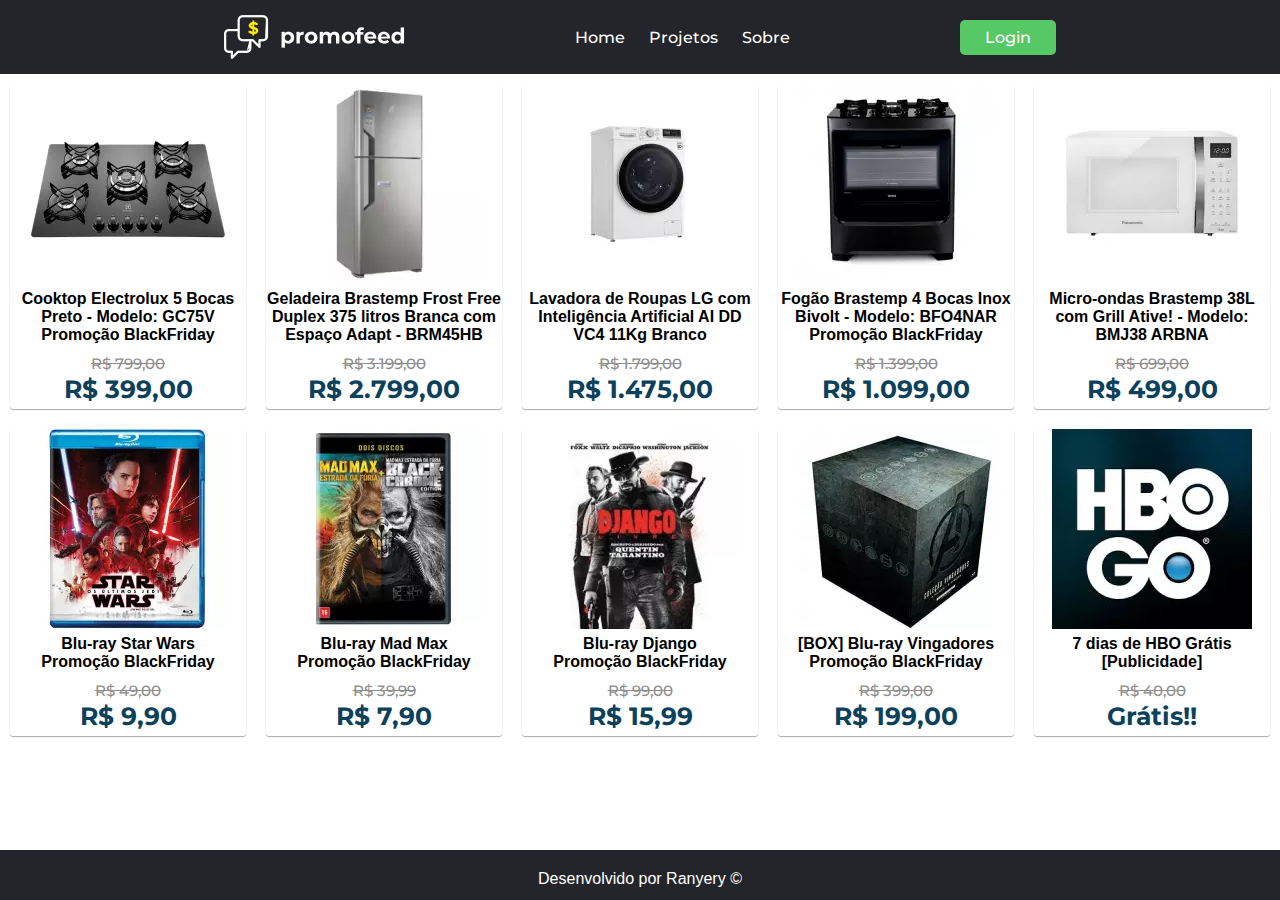
<file: index.html>
<!DOCTYPE html>
<html lang="pt-br">

<head>
    <meta charset="UTF-8">
    <meta name="viewport" content="width=device-width, initial-scale=1.0">
    <meta http-equiv="X-UA-Compatible" content="ie=edge">
    <title>Promofeed</title>
    <link rel="stylesheet" href="style.css">
</head>

<body>

    <!-- Início do menu de navegação -->
    <header>
        <img class="logo" src="./imagens/logopromofeed.png">
        <nav>
            <ul class="nav-links">
                <li><a href="index.html">Home</a></li>
                <li><a href="#">Projetos</a></li>
                <li><a href="#">Sobre</a></li>
            </ul>
        </nav>
        <a href="./login.html"><button>Login</button></a>
        <!-- Ícone de cesta de compras -->
        <!-- <i><img class="icon" src="./imagens/icons/shopping-basket.png"></i> -->
    </header>

    <!-- Início da lista de produtos -->
    <section class="lista-produtos">
        <!-- Produto 1 -->
        <div class="container-produto">
            <a href="">
                <img src="./imagens/produtos/cooktop.webp">
            </a>
            <div class="info-produto">
                <h4>
                    Cooktop Electrolux 5 Bocas Preto - Modelo: GC75V <br> Promoção BlackFriday
                </h4>
            </div>
            <div>
                <div class="preco-antigo">
                    R$ 799,00
                </div>
                <div class="preco-novo">
                    R$ 399,00
                </div>
            </div>
        </div>

        <!-- Produto 2 -->
        <div class="container-produto">
            <a href="">
                <img src="./imagens/produtos/geladeira.webp">
            </a>
            <div class="info-produto">
                <h4>
                    Geladeira Brastemp Frost Free Duplex 375 litros Branca com Espaço Adapt - BRM45HB
                </h4>
            </div>
            <div>
                <div class="preco-antigo">
                    R$ 3.199,00
                </div>
                <div class="preco-novo">
                    R$ 2.799,00
                </div>
            </div>
        </div>

        <!-- Produto 3 -->
        <div class="container-produto">
            <a href="">
                <img src="./imagens/produtos/maquina-de-lavar.webp">
            </a>
            <div class="info-produto">
                <h4>
                    Lavadora de Roupas LG com Inteligência Artificial AI DD VC4 11Kg Branco
                </h4>
            </div>
            <div>
                <div class="preco-antigo">
                    R$ 1.799,00
                </div>
                <div class="preco-novo">
                    R$ 1.475,00
                </div>
            </div>
        </div>

        <!-- Produto 4 -->
        <div class="container-produto">
            <a href="">
                <img src="./imagens/produtos/fogao.webp">
            </a>
            <div class="info-produto">
                <h4>
                    Fogão Brastemp 4 Bocas Inox Bivolt - Modelo: BFO4NAR <br> Promoção BlackFriday
                </h4>
            </div>
            <div>
                <div class="preco-antigo">
                    R$ 1.399,00
                </div>
                <div class="preco-novo">
                    R$ 1.099,00
                </div>
            </div>
        </div>

        <!-- Produto 5 -->
        <div class="container-produto">
            <a href="">
                <img src="./imagens/produtos/microondas.webp">
            </a>
            <div class="info-produto">
                <h4>
                    Micro-ondas Brastemp 38L com Grill Ative! - Modelo: BMJ38 ARBNA
                </h4>
            </div>
            <div>
                <div class="preco-antigo">
                    R$ 699,00
                </div>
                <div class="preco-novo">
                    R$ 499,00
                </div>
            </div>
        </div>

    </section>

    <!-- Início da lista de filmes -->
    <section class="lista-produtos">
        <!-- Filme 1 -->
        <div class="container-produto">
            <a href="./produtos/star-wars.html">
                <img src="./imagens/produtos/star-wars.webp">
            </a>
            <div class="info-produto">
                <h4>
                    Blu-ray Star Wars <br> Promoção BlackFriday
                </h4>
            </div>
            <div>
                <div class="preco-antigo">
                    R$ 49,00
                </div>
                <div class="preco-novo">
                    R$ 9,90
                </div>
            </div>
        </div>

        <!-- Filme 2 -->
        <div class="container-produto">
            <a href="">
                <img src="./imagens/produtos/mad-max.webp">
            </a>
            <div class="info-produto">
                <h4>
                    Blu-ray Mad Max <br> Promoção BlackFriday
                </h4>
            </div>
            <div>
                <div class="preco-antigo">
                    R$ 39,99
                </div>
                <div class="preco-novo">
                    R$ 7,90
                </div>
            </div>
        </div>

        <!-- Filme 3 -->
        <div class="container-produto">
            <a href="">
                <img src="./imagens/produtos/django.webp">
            </a>
            <div class="info-produto">
                <h4>
                    Blu-ray Django <br> Promoção BlackFriday
                </h4>
            </div>
            <div>
                <div class="preco-antigo">
                    R$ 99,00
                </div>
                <div class="preco-novo">
                    R$ 15,99
                </div>
            </div>
        </div>

        <!-- Filme 4 -->
        <div class="container-produto">
            <a href="">
                <img src="./imagens/produtos/box-vingadores.webp">
            </a>
            <div class="info-produto">
                <h4>
                    [BOX] Blu-ray Vingadores <br> Promoção BlackFriday
                </h4>
            </div>
            <div>
                <div class="preco-antigo">
                    R$ 399,00
                </div>
                <div class="preco-novo">
                    R$ 199,00
                </div>
            </div>
        </div>

        <!-- Filme 5 -->
        <div class="container-produto">
            <a href="">
                <img src="./imagens/produtos/hbo-go-publicidade.webp">
            </a>
            <div class="info-produto">
                <h4>
                    7 dias de HBO Grátis <br> [Publicidade]
                </h4>
            </div>
            <div>
                <div class="preco-antigo">
                    R$ 40,00
                </div>
                <div class="preco-novo">
                    Grátis!!
                </div>
            </div>
        </div>

    </section>

    <div class="footer">
        Desenvolvido por Ranyery &copy;
    </div>

</body>

</html>
</file>
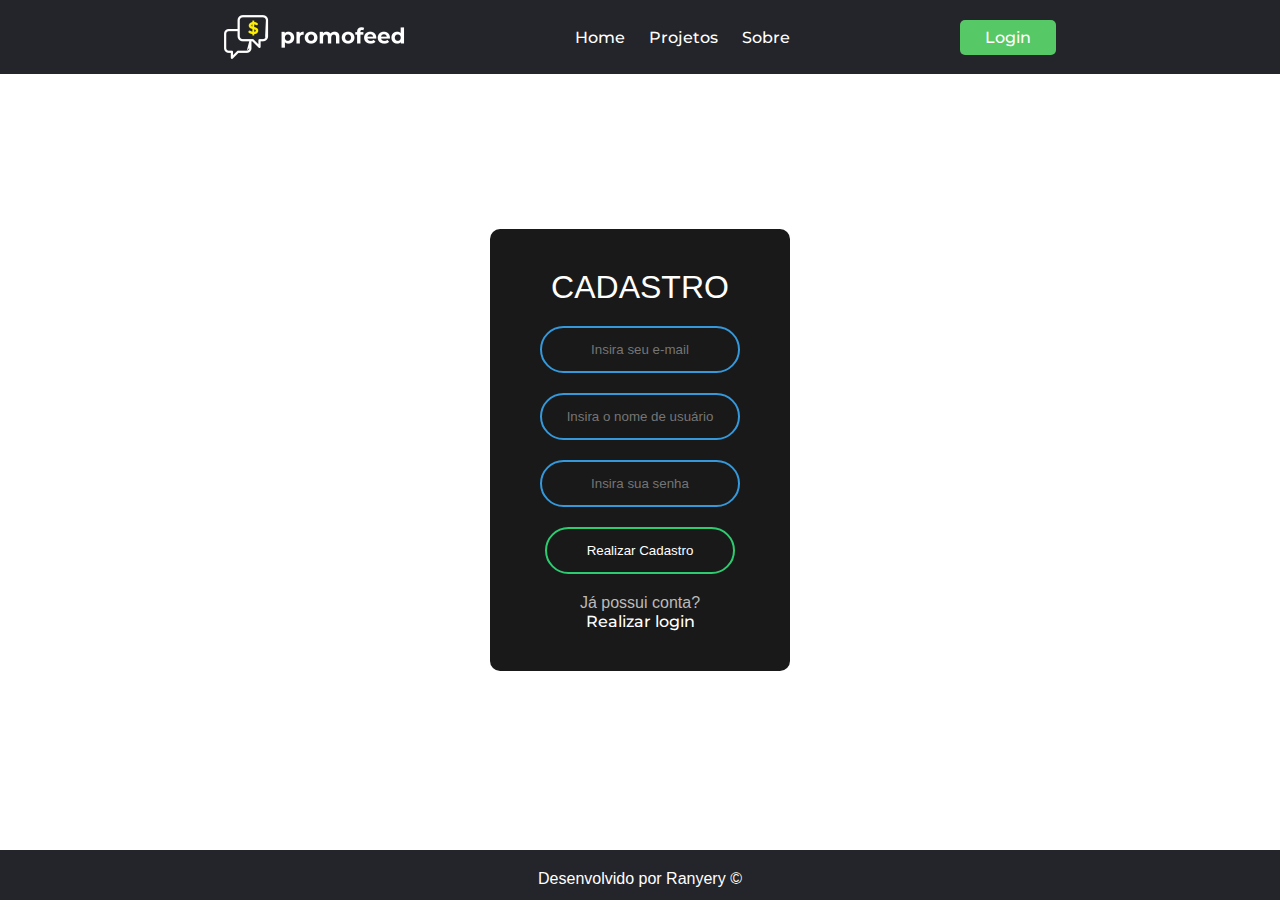
<file: cadastro.html>
<!DOCTYPE html>
<html lang="pt-br">

<head>
    <meta charset="UTF-8">
    <meta name="viewport" content="width=device-width, initial-scale=1.0">
    <meta http-equiv="X-UA-Compatible" content="ie=edge">
    <title>Promofeed</title>
    <link rel="stylesheet" href="./style.css">
</head>

<body>

    <header>
        <img class="logo" src="./imagens/logopromofeed.png">
        <nav>
            <ul class="nav-links">
                <li><a href="./index.html">Home</a></li>
                <li><a href="#">Projetos</a></li>
                <li><a href="#">Sobre</a></li>
            </ul>
        </nav>
        <a href="#"><button>Login</button></a>
    </header>

    <form class="box" action="index.html" method="POST">

        <h1>Cadastro</h1>
        <input type="text" name="" placeholder="Insira seu e-mail">
        <input type="text" name="" placeholder="Insira o nome de usuário">
        <input type="password" name="" placeholder="Insira sua senha">
        <input type="submit" name="" value="Realizar Cadastro">
        <p style="color: rgb(187, 187, 187);">Já possui conta?<br> <a href="./login.html">Realizar login</a> </p>
        
    </form>

    <div class="footer">
        Desenvolvido por Ranyery &copy;
    </div>

</body>

</html>
</file>
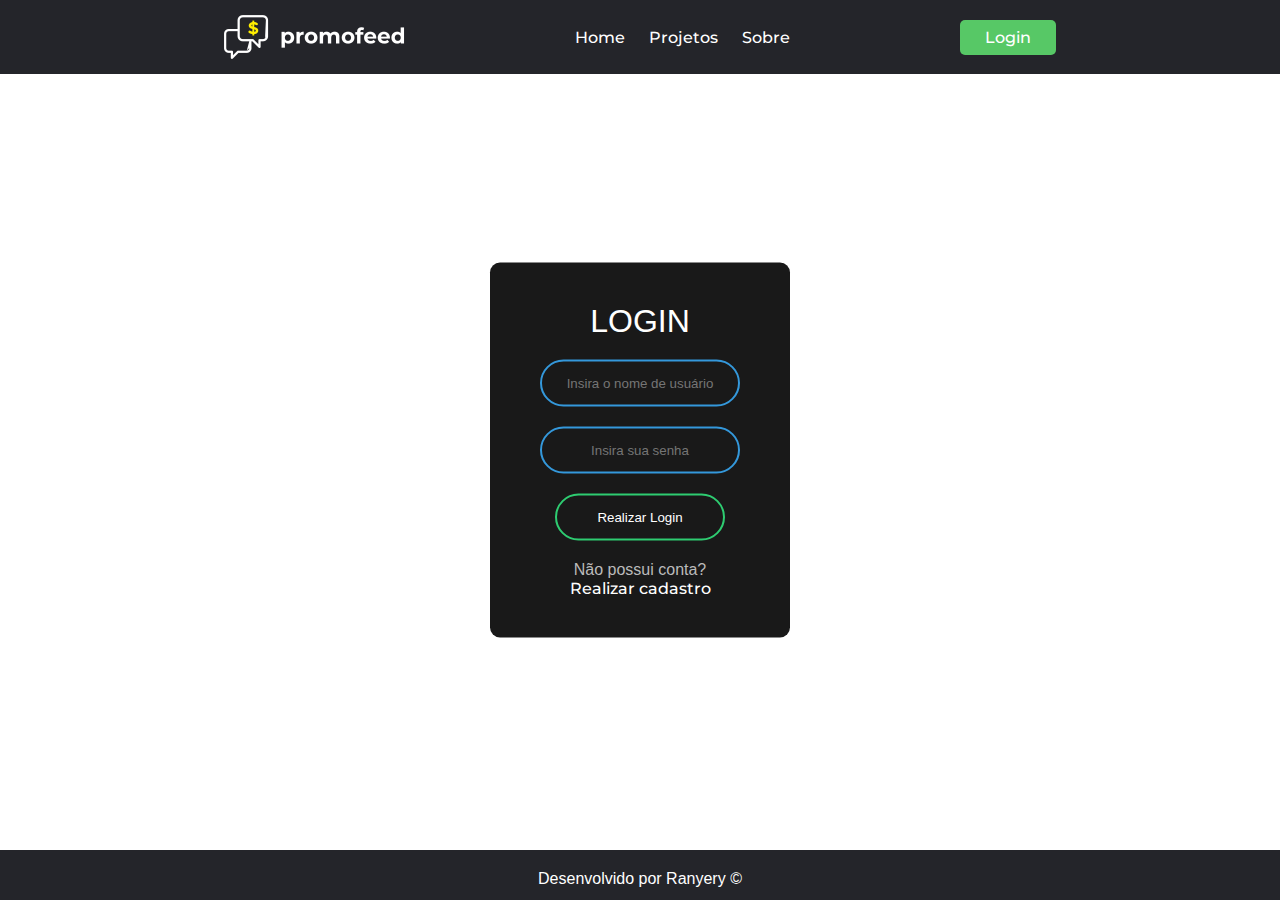
<file: login.html>
<!DOCTYPE html>
<html lang="pt-br">

<head>
    <meta charset="UTF-8">
    <meta name="viewport" content="width=device-width, initial-scale=1.0">
    <meta http-equiv="X-UA-Compatible" content="ie=edge">
    <title>Promofeed</title>
    <link rel="stylesheet" href="./style.css">
</head>

<body>

    <header>
        <img class="logo" src="./imagens/logopromofeed.png">
        <nav>
            <ul class="nav-links">
                <li><a href="./index.html">Home</a></li>
                <li><a href="#">Projetos</a></li>
                <li><a href="#">Sobre</a></li>
            </ul>
        </nav>
        <a href="#"><button>Login</button></a>
    </header>

    <form class="box" action="index.html" method="POST">

        <h1>Login</h1>
        <input type="text" name="" placeholder="Insira o nome de usuário">
        <input type="password" name="" placeholder="Insira sua senha">
        <input type="submit" name="" value="Realizar Login">
        <p style="color: rgb(187, 187, 187);">Não possui conta?<br> <a href="./cadastro.html">Realizar cadastro</a> </p>
        
    </form>

    <div class="footer">
        Desenvolvido por Ranyery &copy;
    </div>

</body>

</html>
</file>
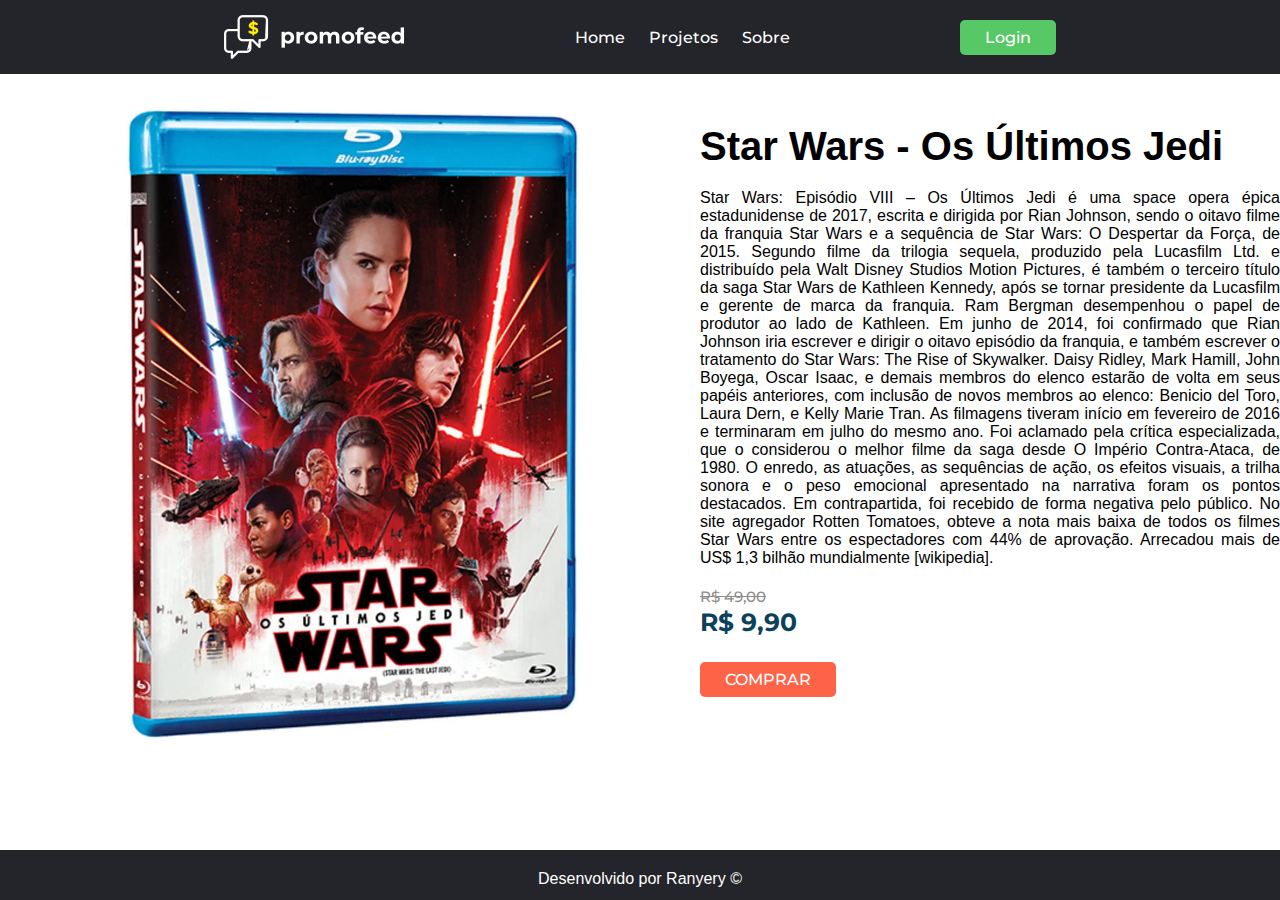
<file: produtos/star-wars.html>
<!DOCTYPE html>
<html lang="pt-br">

<head>
    <meta charset="UTF-8">
    <meta name="viewport" content="width=device-width, initial-scale=1.0">
    <meta http-equiv="X-UA-Compatible" content="ie=edge">
    <title>Promofeed</title>
    <link rel="stylesheet" href="../style.css">
</head>

<body>

    <!-- Início do menu de navegação -->
    <header>
        <img class="logo" src="../imagens/logopromofeed.png">
        <nav>
            <ul class="nav-links">
                <li><a href="../index.html">Home</a></li>
                <li><a href="#">Projetos</a></li>
                <li><a href="#">Sobre</a></li>
            </ul>
        </nav>
        <a href="#"><button>Login</button></a>
        <!-- Ícone de cesta de compras -->
        <!-- <i><img class="icon" src="./imagens/icons/shopping-basket.png"></i> -->
    </header>

    <section class="item-destaque">

        <div class="imagem-item-destaque">
            <img src="../imagens/produtos/star-wars-blu-ray.webp">
        </div>
        <div class="desc-item-destaque">

            <div class="info-item-destaque">
                <h1>Star Wars - Os Últimos Jedi</h1>
                <p>Star Wars: Episódio VIII – Os Últimos Jedi é uma space opera épica estadunidense de 2017, escrita e
                    dirigida por Rian Johnson, sendo o oitavo filme da franquia Star Wars e a sequência de Star Wars: O
                    Despertar da Força, de 2015. Segundo filme da trilogia sequela, produzido pela Lucasfilm Ltd. e
                    distribuído pela Walt Disney Studios Motion Pictures, é também o terceiro título da saga Star Wars
                    de Kathleen Kennedy, após se tornar presidente da Lucasfilm e gerente de marca da franquia. Ram Bergman
                    desempenhou o papel de produtor ao lado de Kathleen. Em junho de 2014, foi confirmado que Rian
                    Johnson iria escrever e dirigir o oitavo episódio da franquia, e também escrever o tratamento do Star Wars:
                    The Rise of Skywalker. Daisy Ridley, Mark Hamill, John Boyega, Oscar Isaac, e demais membros do elenco
                    estarão de volta em seus papéis anteriores, com inclusão de novos membros ao elenco: Benicio del
                    Toro, Laura Dern, e Kelly Marie Tran. As filmagens tiveram início em fevereiro de 2016 e terminaram em
                    julho do mesmo ano. Foi aclamado pela crítica especializada, que o considerou o melhor filme da saga
                    desde O Império Contra-Ataca, de 1980. O enredo, as atuações, as sequências de ação, os efeitos visuais,
                    a trilha sonora e o peso emocional apresentado na narrativa foram os pontos destacados. Em contrapartida, foi
                    recebido de forma negativa pelo público. No site agregador Rotten Tomatoes, obteve a nota mais baixa
                    de todos os filmes Star Wars entre os espectadores com 44% de aprovação. Arrecadou mais de US$ 1,3
                    bilhão mundialmente [wikipedia].

                </p>
            </div>
            <div class="preco-antigo">
                R$ 49,00
            </div>
            <div class="preco-novo">
                R$ 9,90
            </div>
            <a href="#"><button class="btn-comprar">COMPRAR</button></a>

        </div>

    </section>

    <div class="footer">
        Desenvolvido por Ranyery &copy;
    </div>

</body>

</html>
</file>
<file: style.css>
@import url('https://fonts.googleapis.com/css?family=Montserrat:500');

html {
    font-family: sans-serif;
}

* {
    box-sizing: border-box;
    margin: 0;
    padding: 0;
}

header {
    display: flex;
    justify-content: space-between;
    align-items: center;
    padding: 15px 17.5%;
    background-color: #24252A;
}

.nav-links li {
    display: inline-block;
    padding: 0px 10px;
}

.nav-links li a:hover {
    color: rgb(255, 238, 0);
}

button {
    padding: 8px 25px;
    background-color: rgba(87,200,102,1);
    border: none;
    border-radius: 5px;
    cursor: pointer;
}

button:hover {
    background-color: rgba(87,200,102,0.8);
}

li, a, button, .preco-novo, .preco-antigo {
    font-family: "Montserrat", sans-serif;
    font-weight: 500;
    font-size: 16px;
    color: white;
    text-decoration: none;
}

.lista-produtos, .item-destaque {
    display: flex;
    margin: 0 auto;
    flex-wrap: wrap;
    max-width: 1280px;
}

.lista-produtos > div {
    margin: 10px;
    flex: 1 1 200px;
}

.container-produto {
    text-align: center;
    border-radius: 3px;
    box-shadow: 0 1px 1px 0 rgba(2,0,2,0.35);
}

.info-produto {
    padding: 2px 0 5px;
}

.preco-antigo {
    color: #8d8d8d;
    font-size: 15px;
    margin-top: 5px;
    margin-bottom: -19px;
    text-decoration: line-through;
}

.preco-novo {
    padding-top: 15px;
    margin-top: 5px;
    margin-bottom: 5px;
    font-size: 25px;
    color: #0c415c;
    font-weight: bold;
}

.imagem-item-destaque > img {
    width: 700px;
}

.info-item-destaque > h1 {
    font-size: 40px;
    margin-top: 50px;
}

.item-destaque {
    display: flex;
    flex-wrap: initial;
}

.info-item-destaque > p {
    margin-top: 20px;
    margin-bottom: 20px;
    text-align: justify;
}

.btn-comprar {
    margin-top: 20px;
    margin-left: 0px;
    padding: 8px 25px;
    background-color: tomato;
    border: none;
    border-radius: 5px;
    cursor: pointer;
}

.footer {
    background-color: #24252A;
    color: white;
    height: 50px;
    width: 100%;
    text-align: center;
    position: absolute;
    bottom: 0px;
    left: 0px;
    padding-top: 20px;
}

.box {
    width: 300px;
    padding: 40px;
    position: absolute;
    top: 50%;
    left: 50%;
    transform: translate(-50%, -50%);
    background: #191919;
    text-align: center;
    border-radius: 10px;
}

.box h1 {
    color: white;
    text-transform: uppercase;
    font-weight: 500;
}

.box input[type = "text"], .box input[type = "password"] {
    border: 0;
    background: none;
    display: block;
    margin: 20px auto;
    text-align: center;
    border: 2px solid #3498db;
    padding: 14px 10px;
    width: 200px;
    outline: none;
    color: white;
    border-radius: 24px;
    transition: 0.25s;
}

.box input[type = "text"]:focus,.box input[type = "password"]:focus{
    width: 220px;
    border-color: #2ecc71;
}

.box input[type = "submit"] {
    border: 0;
    background: none;
    display: block;
    margin: 20px auto;
    text-align: center;
    border: 2px solid #2ecc71;
    padding: 14px 40px; 
    outline: none;
    color: white;
    border-radius: 24px;
    transition: 0.25s;
    cursor: pointer;
}

.box input[type = "submit"]:hover {
    background: #2ecc71;;
}
</file>
